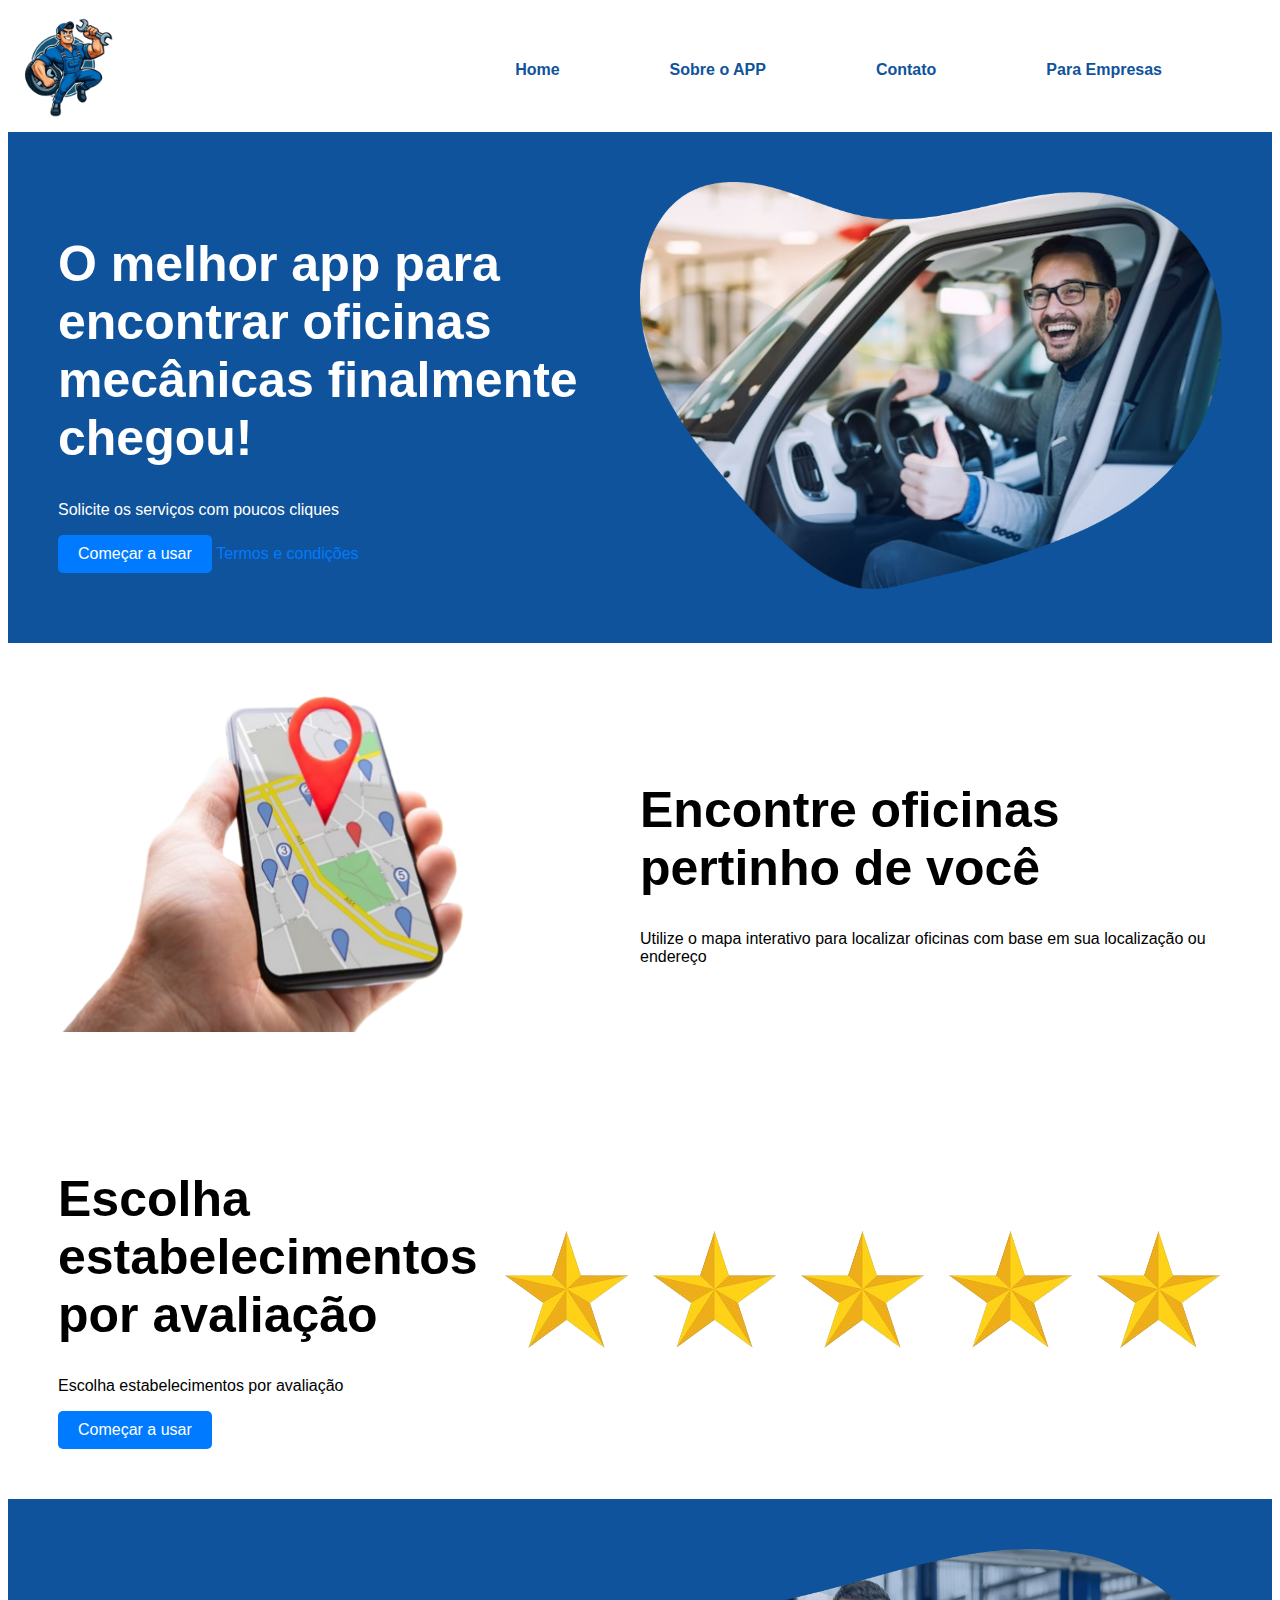
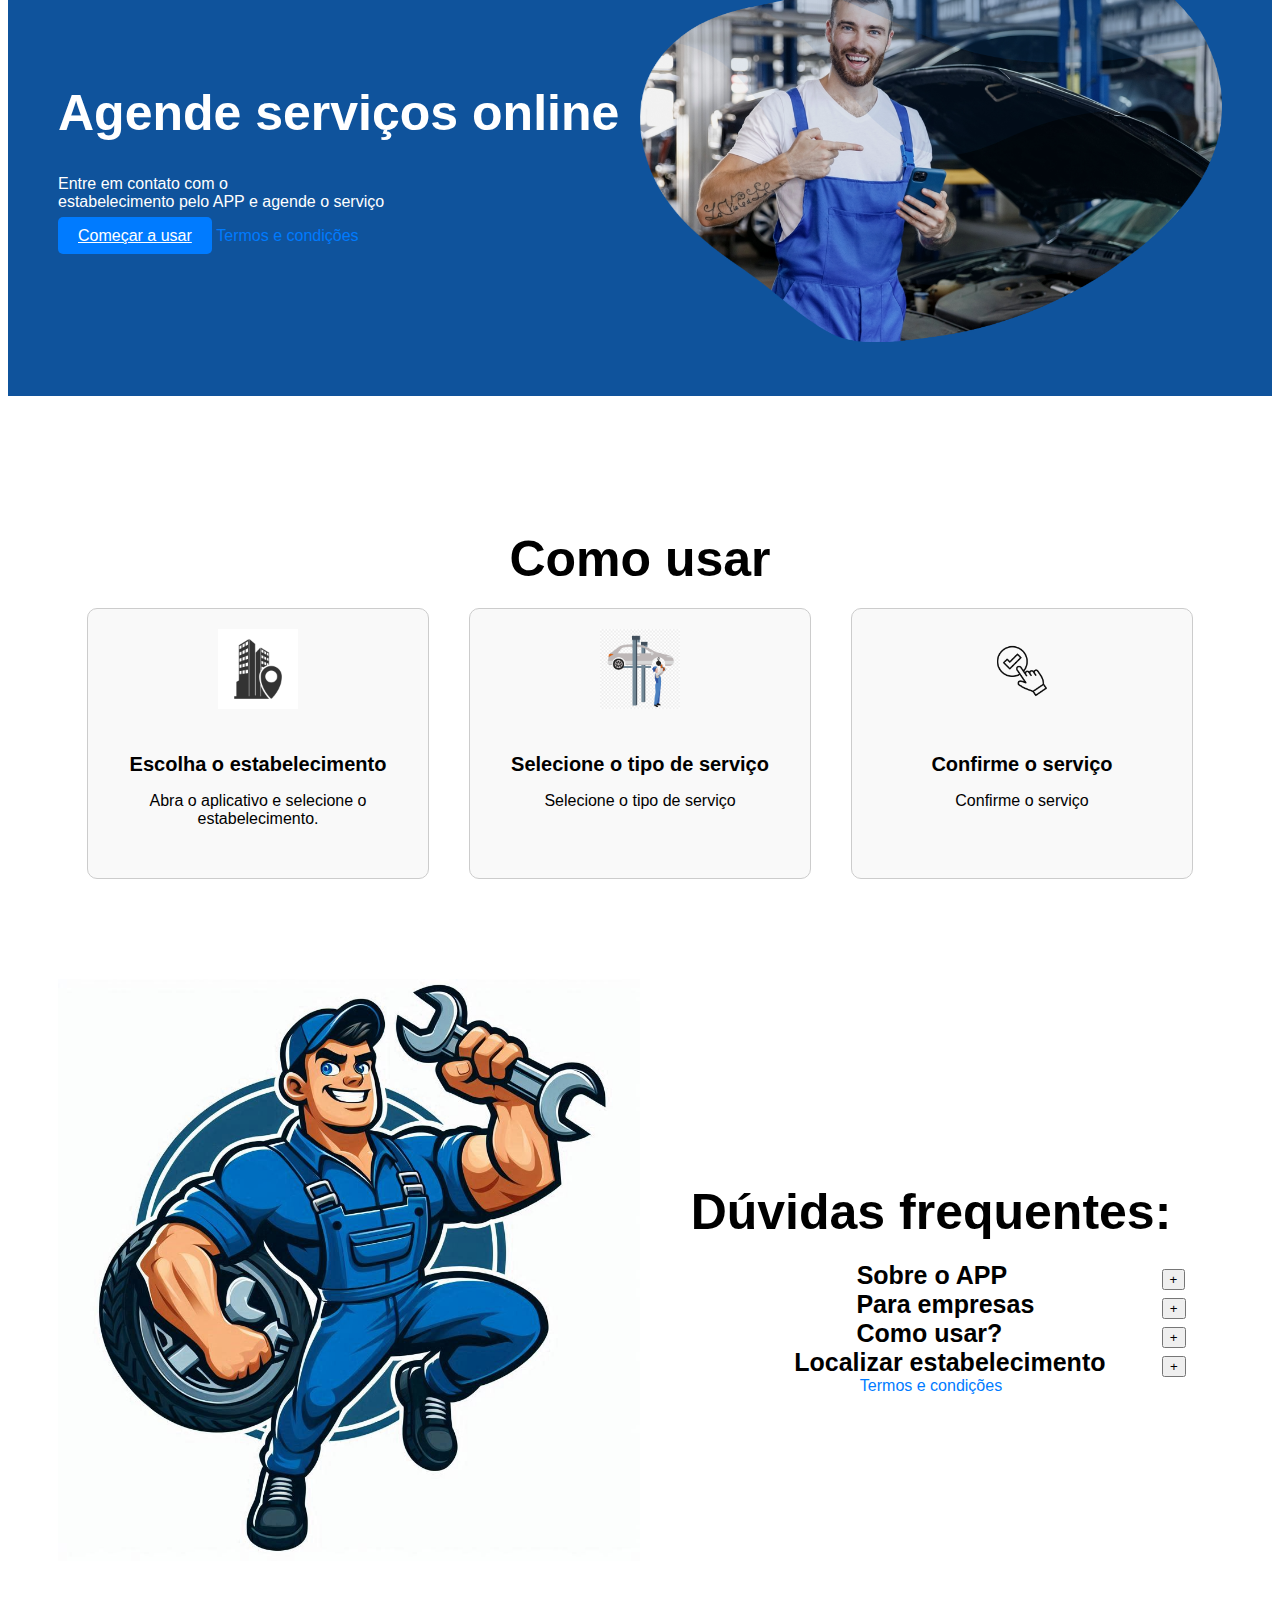
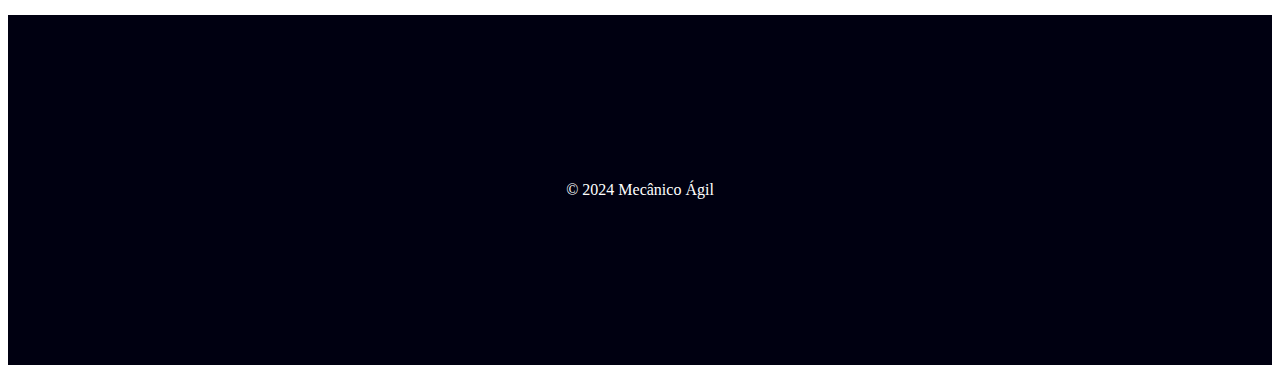
<file: index.html>
<!DOCTYPE html>
<html lang="pt-br">
<head>
    <meta charset="UTF-8">
    <meta name="viewport" content="width=device-width, initial-scale=1.0">
    <title>Mecânico Ágil</title>
    <link rel="stylesheet" href="style.css">
    <link rel="shortcut icon" href="ferramentas.png" type="image/x-icon">
    <script src="script.js"></script>
</head>
<header>
    <div class="logo">
        <img src="logo-removebg.png" alt="logo">
    </div>
    <nav>
        <ul>
            <li><a href="index.html">Home</a></li>
            <li><a href="#sobre">Sobre o APP</a></li>
            <li><a href="#contato">Contato</a></li>
            <li><a href="#empresas">Para Empresas</a></li>

        </ul>
    </nav>
</header>
<body>
<main>
    <section class="banner1">
        <div class="text1">
            <h1>O melhor app para encontrar oficinas mecânicas finalmente chegou!</h1>
            <p>Solicite os serviços com poucos cliques</p>
            <div class="buttons">
                <button  onclick="inicio()" class="botao">Começar a usar</button>
                <a href="termosdeuso.html" class="link">Termos e condições</a>
            </div>
        </div>
        <div class="image1">
            <img src="homem-carro copy.png" alt="Banner Image">
        </div>
    </section>
    <section class="section">
        <div class="text">
            <h1>Encontre oficinas pertinho de você</h1>
            <p>Utilize o mapa interativo para localizar oficinas com base em sua localização ou endereço</p>
                <div class="buttons">
            </div>
        </div>
        <div class="image2">
            <img src="localizacao.png" alt="Seção 2 Image">
        </div>
    </section>
    <section class="section">
        <div class="text">
            <h1>Escolha estabelecimentos por avaliação</h2>
            <p>Escolha estabelecimentos por avaliação</p>
                <div class="buttons">
                <button class="botao">Começar a usar</button>   
            </div>
        </div>
        <div class="image5">
            <img src="5estrelas.png" alt="Seção 2 Image">
        </div>
    </section>
    <section class="banner1">
        <div class="text1">
            <h1>Agende serviços online</h1>
            <p>Entre em contato com o <br>estabelecimento pelo APP e agende o serviço</p>
            <div class="buttons">
                <a href="#" class="botao">Começar a usar</a>
                <a href="termosdeuso.html" class="link">Termos e condições</a>
            </div>
        </div>
        <div class="image1">
            <img src="mecanico-celular copy.jpg" alt="Banner Image">
        </div>
    </section>

        <div class="uso">
    <main>
    <section class="como-usar">
        <h1>Como usar</h1>
        <div class="steps">
            <div class="step">
                <img src="step-estabelecimento.jpg" alt="Passo 1">
                <h3>Escolha o estabelecimento</h3>
                <p>Abra o aplicativo e selecione o estabelecimento.</p>
            </div>
            <div class="step">
                <img src="step-tipo-servico.jpg" alt="Passo 2">
                <h3>Selecione o tipo de serviço</h3>
                <p>Selecione o tipo de serviço</p>
            </div>
            <div class="step">
                <img src="step-confirme-servico.png" alt="Passo 3">
                <h3>Confirme o serviço</h3>
                <p>Confirme o serviço</p>
            </div>
        </div>
    </section>
    </main>

   <section class="section">
    <div class="text">
       <h1>Dúvidas frequentes:</h1>
        <span id ="sobreapp">Sobre o APP</span>
        <span><button id = "mais-infos-app">+</button></span>
        <div id = "conteudo-sobre"><p>O aplicativo do Mecânico Ágil vai te ajudar a localizar os melhores mecânicos, mais próximos de você. Além disso, será um canal de comunicação em que você conseguirá entrar em contato e saber sobre o andamento do serviço efetuado no seu veículo </p></div>
        <span id="paraempresas">Para empresas</span>
        <span><button id = "mais-infos-app">+</button></span>
        <div id="conteudo-sobre"><p>O Mecânico Ágil também possui serviços para empresas mecânicas, com a finalidade de possibilitar o gerenciamento dos veículos, comunicação com os clientes, entre outros. Entre em contato pelo telefone ou email que um de nossos colaboradores vai te atender.</p></div>
        <span id="comousar">Como usar?</span>
        <span><button id = "mais-infos-app">+</button></span>
        <div id="conteudo-sobre"><p>Primeiro baixe o aplicativo, acredite, ele é bem simples e intuitivo de usar. Caso ainda haja dificuldades, acesse os tutoriais disponíveis que o próprio aplicativo disponibiliza</p></div>
        <span id="localizar">Localizar estabelecimento</span>
        <span><button id = "mais-infos-app">+</button></span>
        <div id="conteudo-sobre"><p>Baixe o aplicativo, compartilhe sua localização e verifique qual o mecânico mais adequado para o serviço que você necessita</p></div>
        <div class="buttons">
            <a href="termosdeuso.html" class="link">Termos e condições</a>
        </div>
    </div>
    <div class="image">
        <img src="logo.jpg" alt="Seção 2 Image">
    </div>
</section>

</main>

<script>
    function inicio(){
        window.location.assign("https://play.google.com/store/games?device=windows&hl=pt_BR")
    }
</script>
    <footer>
        <p>&copy; 2024 Mecânico Ágil</p>
    </footer>
 
</body>
</html>
</file>
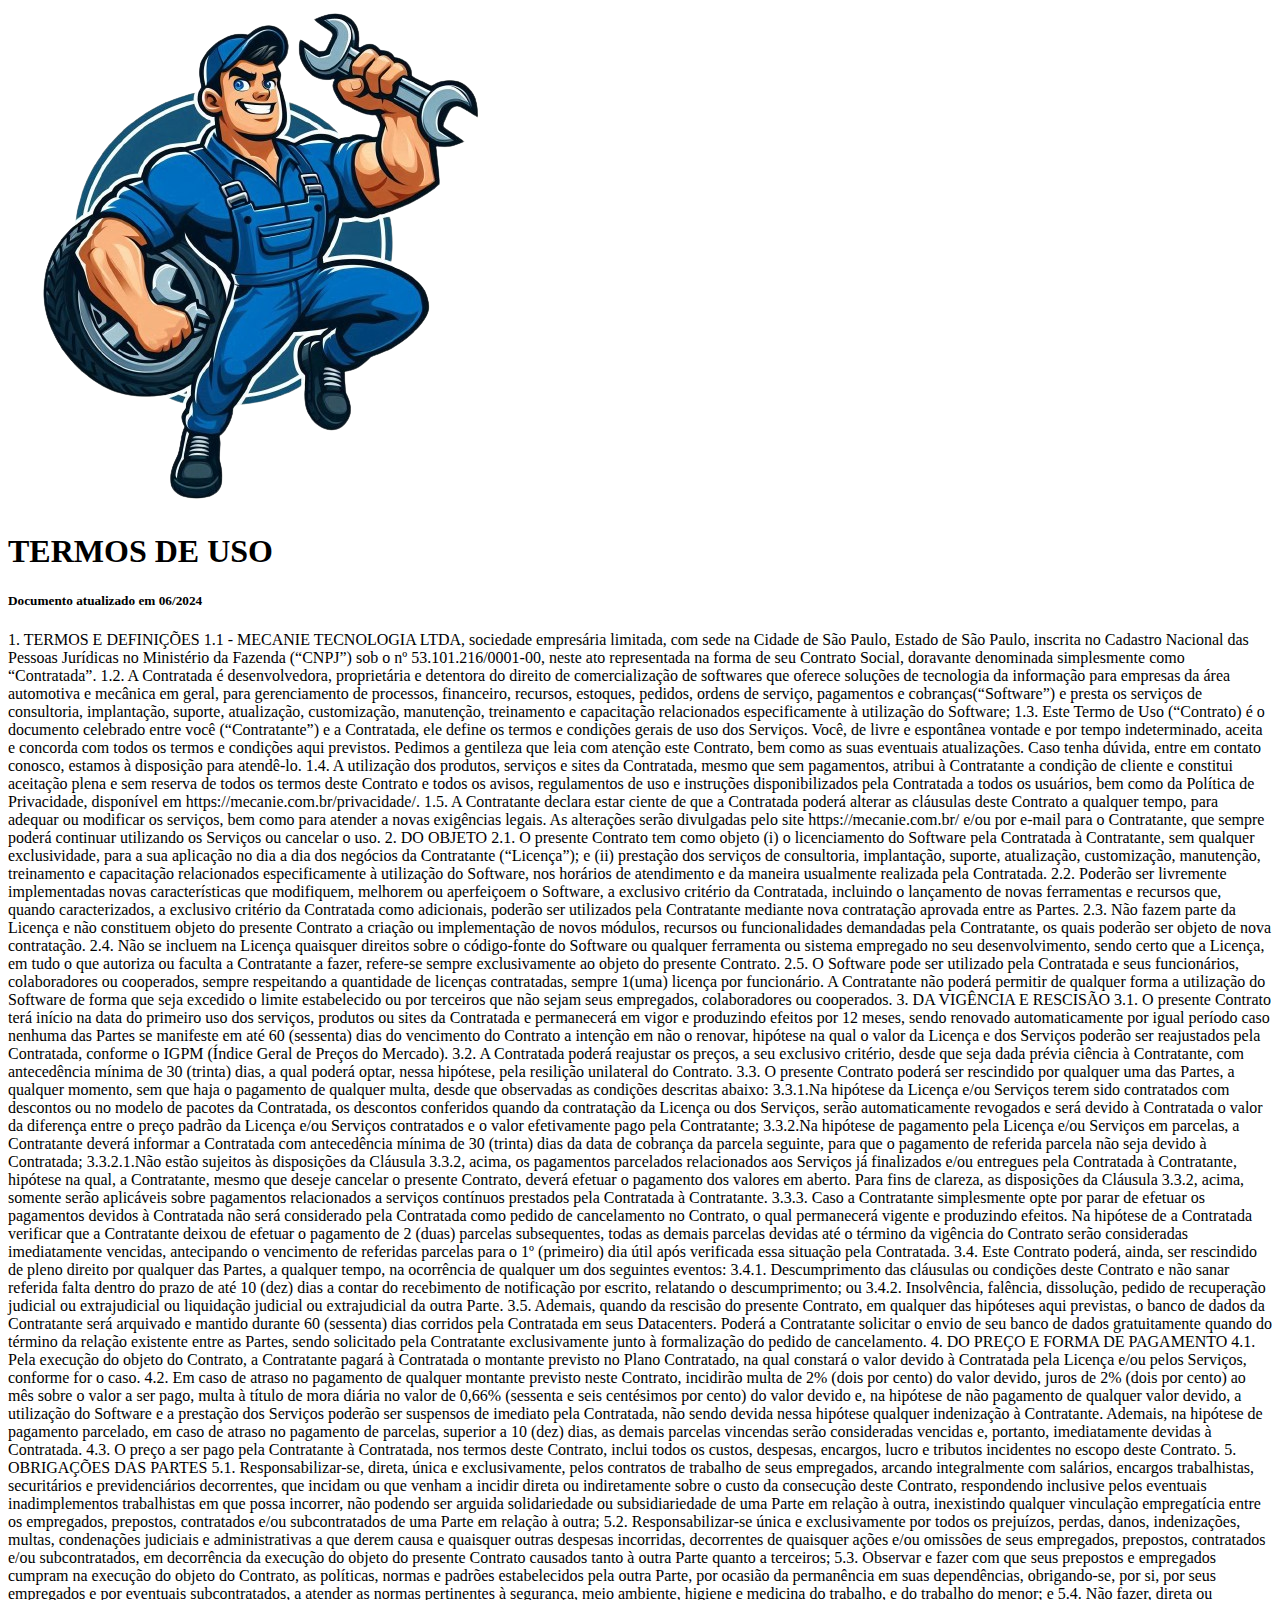
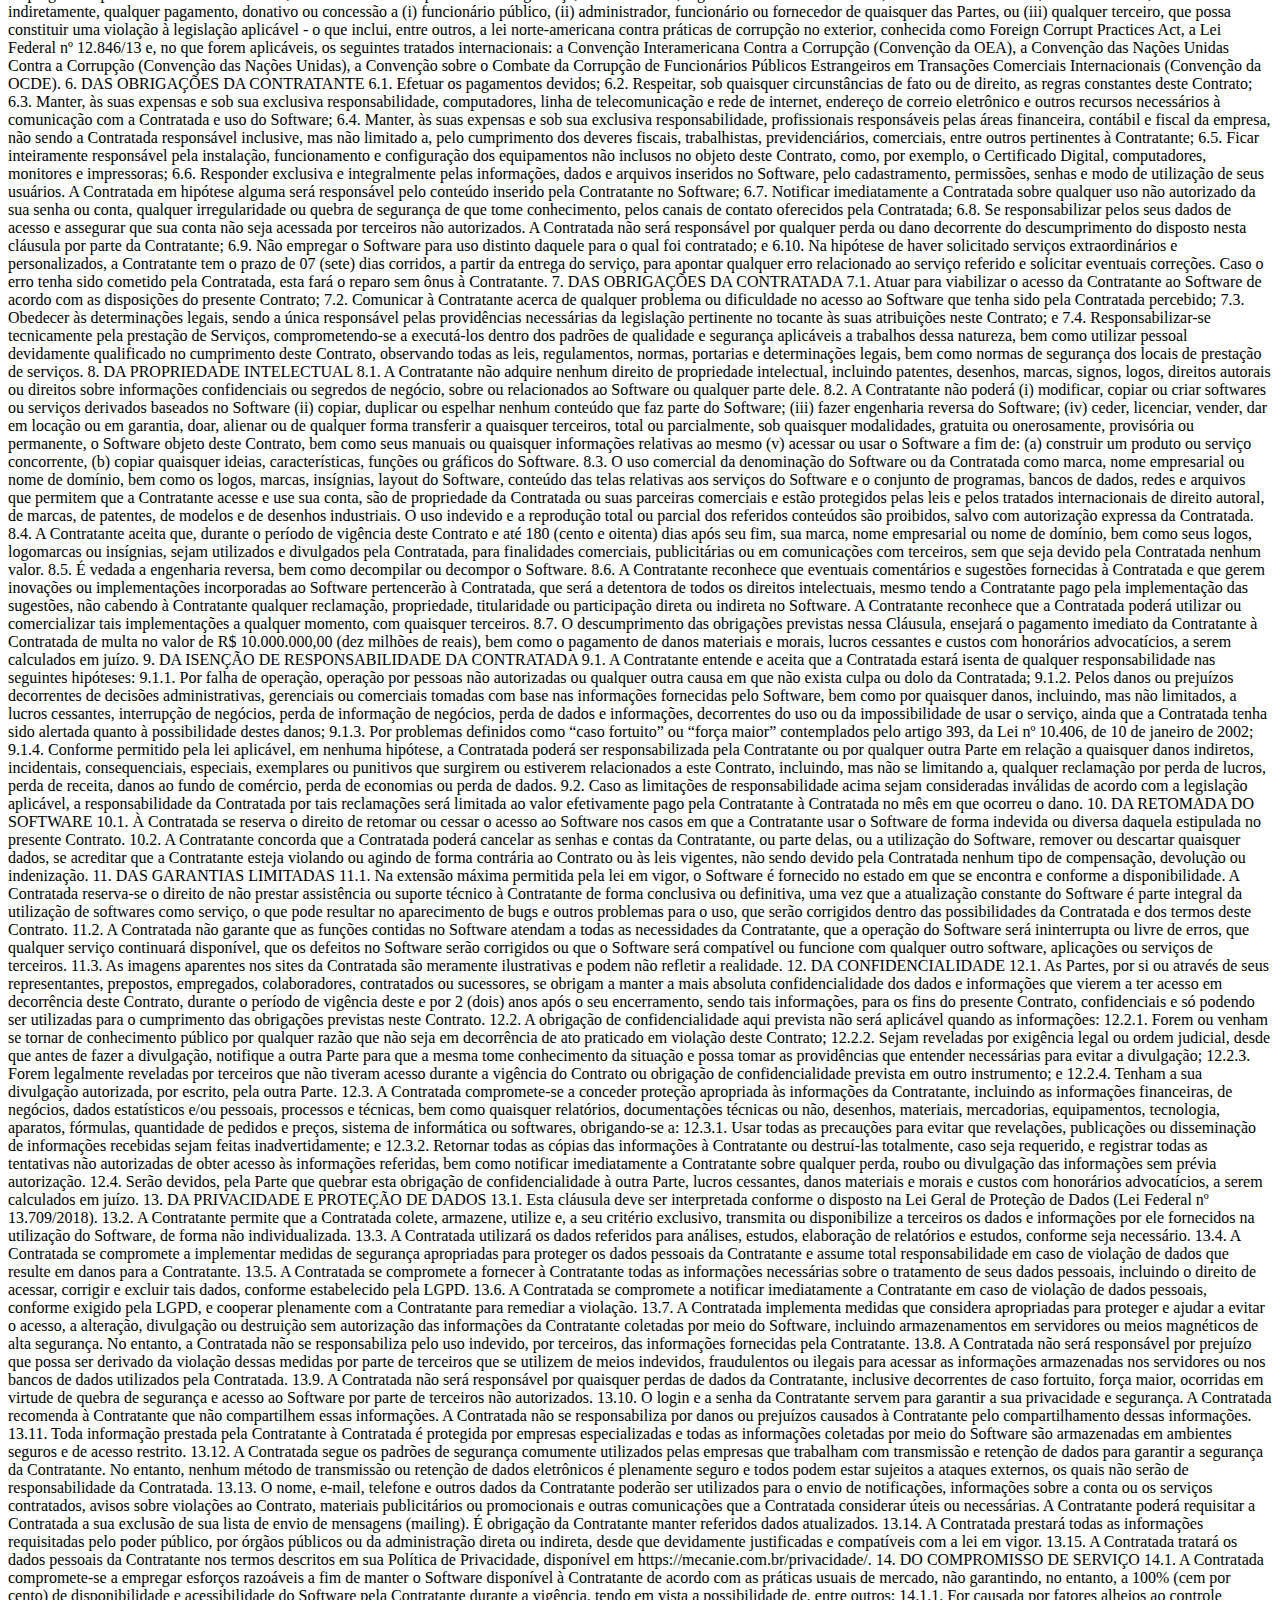
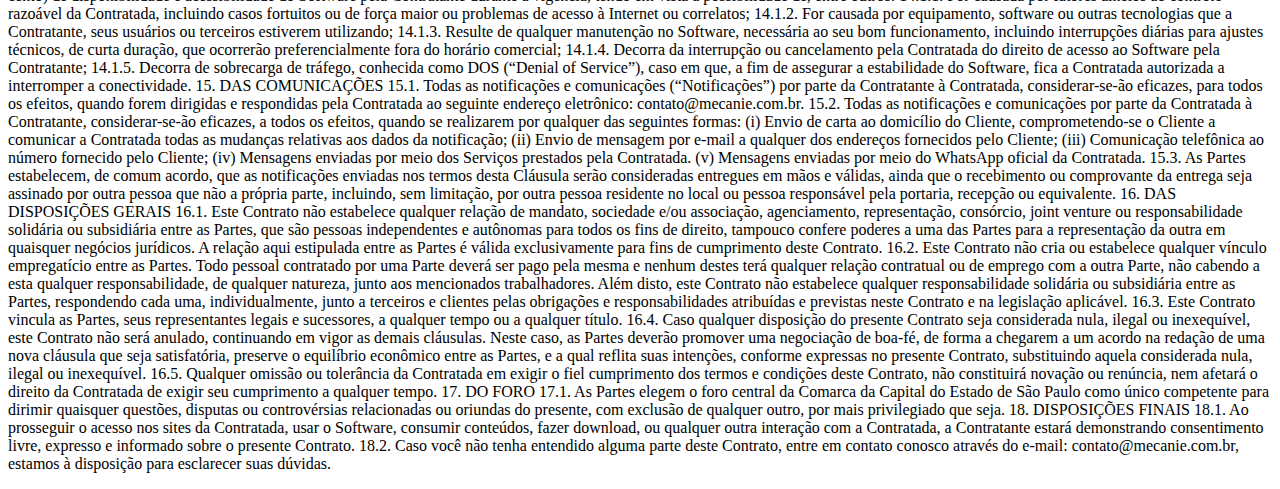
<file: termosdeuso.html>
<!DOCTYPE html>
<html lang="en">
<head>
    <meta charset="UTF-8">
    <meta name="viewport" content="width=device-width, initial-scale=1.0">
    <title>Document</title>
</head>
<header>
    <div class="logo">
        <img src="logo-removebg.png" alt="logo">
    </div>
</header>
<body>
    <h1>TERMOS DE USO</h1>
<h5>Documento atualizado em 06/2024</h5>
<p>
1. TERMOS E DEFINIÇÕES
1.1 - MECANIE TECNOLOGIA LTDA, sociedade empresária limitada, com sede na Cidade de São Paulo, Estado de São Paulo, inscrita no Cadastro Nacional das Pessoas Jurídicas no Ministério da Fazenda (“CNPJ”) sob o nº 53.101.216/0001-00, neste ato representada na forma de seu Contrato Social, doravante denominada simplesmente como “Contratada”.

1.2. A Contratada é desenvolvedora, proprietária e detentora do direito de comercialização de softwares que oferece soluções de tecnologia da informação para empresas da área automotiva e mecânica em geral, para gerenciamento de processos, financeiro, recursos, estoques, pedidos, ordens de serviço, pagamentos e cobranças(“Software”) e presta os serviços de consultoria, implantação, suporte, atualização, customização, manutenção, treinamento e capacitação relacionados especificamente à utilização do Software;

1.3. Este Termo de Uso (“Contrato) é o documento celebrado entre você (“Contratante”) e a Contratada, ele define os termos e condições gerais de uso dos Serviços. Você, de livre e espontânea vontade e por tempo indeterminado, aceita e concorda com todos os termos e condições aqui previstos. Pedimos a gentileza que leia com atenção este Contrato, bem como as suas eventuais atualizações. Caso tenha dúvida, entre em contato conosco, estamos à disposição para atendê-lo.

1.4. A utilização dos produtos, serviços e sites da Contratada, mesmo que sem pagamentos, atribui à Contratante a condição de cliente e constitui aceitação plena e sem reserva de todos os termos deste Contrato e todos os avisos, regulamentos de uso e instruções disponibilizados pela Contratada a todos os usuários, bem como da Política de Privacidade, disponível em https://mecanie.com.br/privacidade/.

1.5. A Contratante declara estar ciente de que a Contratada poderá alterar as cláusulas deste Contrato a qualquer tempo, para adequar ou modificar os serviços, bem como para atender a novas exigências legais. As alterações serão divulgadas pelo site https://mecanie.com.br/ e/ou por e-mail para o Contratante, que sempre poderá continuar utilizando os Serviços ou cancelar o uso.

2. DO OBJETO
2.1. O presente Contrato tem como objeto (i) o licenciamento do Software pela Contratada à Contratante, sem qualquer exclusividade, para a sua aplicação no dia a dia dos negócios da Contratante (“Licença”); e (ii) prestação dos serviços de consultoria, implantação, suporte, atualização, customização, manutenção, treinamento e capacitação relacionados especificamente à utilização do Software, nos horários de atendimento e da maneira usualmente realizada pela Contratada.

2.2. Poderão ser livremente implementadas novas características que modifiquem, melhorem ou aperfeiçoem o Software, a exclusivo critério da Contratada, incluindo o lançamento de novas ferramentas e recursos que, quando caracterizados, a exclusivo critério da Contratada como adicionais, poderão ser utilizados pela Contratante mediante nova contratação aprovada entre as Partes.

2.3. Não fazem parte da Licença e não constituem objeto do presente Contrato a criação ou implementação de novos módulos, recursos ou funcionalidades demandadas pela Contratante, os quais poderão ser objeto de nova contratação.

2.4. Não se incluem na Licença quaisquer direitos sobre o código-fonte do Software ou qualquer ferramenta ou sistema empregado no seu desenvolvimento, sendo certo que a Licença, em tudo o que autoriza ou faculta a Contratante a fazer, refere-se sempre exclusivamente ao objeto do presente Contrato.

2.5. O Software pode ser utilizado pela Contratada e seus funcionários, colaboradores ou cooperados, sempre respeitando a quantidade de licenças contratadas, sempre 1(uma) licença por funcionário. A Contratante não poderá permitir de qualquer forma a utilização do Software de forma que seja excedido o limite estabelecido ou por terceiros que não sejam seus empregados, colaboradores ou cooperados.

3. DA VIGÊNCIA E RESCISÃO
3.1. O presente Contrato terá início na data do primeiro uso dos serviços, produtos ou sites da Contratada e permanecerá em vigor e produzindo efeitos por 12 meses, sendo renovado automaticamente por igual período caso nenhuma das Partes se manifeste em até 60 (sessenta) dias do vencimento do Contrato a intenção em não o renovar, hipótese na qual o valor da Licença e dos Serviços poderão ser reajustados pela Contratada, conforme o IGPM (Índice Geral de Preços do Mercado).

3.2. A Contratada poderá reajustar os preços, a seu exclusivo critério, desde que seja dada prévia ciência à Contratante, com antecedência mínima de 30 (trinta) dias, a qual poderá optar, nessa hipótese, pela resilição unilateral do Contrato.

3.3. O presente Contrato poderá ser rescindido por qualquer uma das Partes, a qualquer momento, sem que haja o pagamento de qualquer multa, desde que observadas as condições descritas abaixo:

3.3.1.Na hipótese da Licença e/ou Serviços terem sido contratados com descontos ou no modelo de pacotes da Contratada, os descontos conferidos quando da contratação da Licença ou dos Serviços, serão automaticamente revogados e será devido à Contratada o valor da diferença entre o preço padrão da Licença e/ou Serviços contratados e o valor efetivamente pago pela Contratante;

3.3.2.Na hipótese de pagamento pela Licença e/ou Serviços em parcelas, a Contratante deverá informar a Contratada com antecedência mínima de 30 (trinta) dias da data de cobrança da parcela seguinte, para que o pagamento de referida parcela não seja devido à Contratada;

3.3.2.1.Não estão sujeitos às disposições da Cláusula 3.3.2, acima, os pagamentos parcelados relacionados aos Serviços já finalizados e/ou entregues pela Contratada à Contratante, hipótese na qual, a Contratante, mesmo que deseje cancelar o presente Contrato, deverá efetuar o pagamento dos valores em aberto. Para fins de clareza, as disposições da Cláusula 3.3.2, acima, somente serão aplicáveis sobre pagamentos relacionados a serviços contínuos prestados pela Contratada à Contratante.

3.3.3. Caso a Contratante simplesmente opte por parar de efetuar os pagamentos devidos à Contratada não será considerado pela Contratada como pedido de cancelamento no Contrato, o qual permanecerá vigente e produzindo efeitos. Na hipótese de a Contratada verificar que a Contratante deixou de efetuar o pagamento de 2 (duas) parcelas subsequentes, todas as demais parcelas devidas até o término da vigência do Contrato serão consideradas imediatamente vencidas, antecipando o vencimento de referidas parcelas para o 1º (primeiro) dia útil após verificada essa situação pela Contratada.

3.4. Este Contrato poderá, ainda, ser rescindido de pleno direito por qualquer das Partes, a qualquer tempo, na ocorrência de qualquer um dos seguintes eventos:

3.4.1. Descumprimento das cláusulas ou condições deste Contrato e não sanar referida falta dentro do prazo de até 10 (dez) dias a contar do recebimento de notificação por escrito, relatando o descumprimento; ou

3.4.2. Insolvência, falência, dissolução, pedido de recuperação judicial ou extrajudicial ou liquidação judicial ou extrajudicial da outra Parte.

3.5. Ademais, quando da rescisão do presente Contrato, em qualquer das hipóteses aqui previstas, o banco de dados da Contratante será arquivado e mantido durante 60 (sessenta) dias corridos pela Contratada em seus Datacenters. Poderá a Contratante solicitar o envio de seu banco de dados gratuitamente quando do término da relação existente entre as Partes, sendo solicitado pela Contratante exclusivamente junto à formalização do pedido de cancelamento.

4. DO PREÇO E FORMA DE PAGAMENTO
4.1. Pela execução do objeto do Contrato, a Contratante pagará à Contratada o montante previsto no Plano Contratado, na qual constará o valor devido à Contratada pela Licença e/ou pelos Serviços, conforme for o caso.

4.2. Em caso de atraso no pagamento de qualquer montante previsto neste Contrato, incidirão multa de 2% (dois por cento) do valor devido, juros de 2% (dois por cento) ao mês sobre o valor a ser pago, multa à título de mora diária no valor de 0,66% (sessenta e seis centésimos por cento) do valor devido e, na hipótese de não pagamento de qualquer valor devido, a utilização do Software e a prestação dos Serviços poderão ser suspensos de imediato pela Contratada, não sendo devida nessa hipótese qualquer indenização à Contratante. Ademais, na hipótese de pagamento parcelado, em caso de atraso no pagamento de parcelas, superior a 10 (dez) dias, as demais parcelas vincendas serão consideradas vencidas e, portanto, imediatamente devidas à Contratada.

4.3. O preço a ser pago pela Contratante à Contratada, nos termos deste Contrato, inclui todos os custos, despesas, encargos, lucro e tributos incidentes no escopo deste Contrato.

5. OBRIGAÇÕES DAS PARTES
5.1. Responsabilizar-se, direta, única e exclusivamente, pelos contratos de trabalho de seus empregados, arcando integralmente com salários, encargos trabalhistas, securitários e previdenciários decorrentes, que incidam ou que venham a incidir direta ou indiretamente sobre o custo da consecução deste Contrato, respondendo inclusive pelos eventuais inadimplementos trabalhistas em que possa incorrer, não podendo ser arguida solidariedade ou subsidiariedade de uma Parte em relação à outra, inexistindo qualquer vinculação empregatícia entre os empregados, prepostos, contratados e/ou subcontratados de uma Parte em relação à outra;

5.2. Responsabilizar-se única e exclusivamente por todos os prejuízos, perdas, danos, indenizações, multas, condenações judiciais e administrativas a que derem causa e quaisquer outras despesas incorridas, decorrentes de quaisquer ações e/ou omissões de seus empregados, prepostos, contratados e/ou subcontratados, em decorrência da execução do objeto do presente Contrato causados tanto à outra Parte quanto a terceiros;

5.3. Observar e fazer com que seus prepostos e empregados cumpram na execução do objeto do Contrato, as políticas, normas e padrões estabelecidos pela outra Parte, por ocasião da permanência em suas dependências, obrigando-se, por si, por seus empregados e por eventuais subcontratados, a atender as normas pertinentes à segurança, meio ambiente, higiene e medicina do trabalho, e do trabalho do menor; e

5.4. Não fazer, direta ou indiretamente, qualquer pagamento, donativo ou concessão a (i) funcionário público, (ii) administrador, funcionário ou fornecedor de quaisquer das Partes, ou (iii) qualquer terceiro, que possa constituir uma violação à legislação aplicável - o que inclui, entre outros, a lei norte-americana contra práticas de corrupção no exterior, conhecida como Foreign Corrupt Practices Act, a Lei Federal nº 12.846/13 e, no que forem aplicáveis, os seguintes tratados internacionais: a Convenção Interamericana Contra a Corrupção (Convenção da OEA), a Convenção das Nações Unidas Contra a Corrupção (Convenção das Nações Unidas), a Convenção sobre o Combate da Corrupção de Funcionários Públicos Estrangeiros em Transações Comerciais Internacionais (Convenção da OCDE).

6. DAS OBRIGAÇÕES DA CONTRATANTE
6.1. Efetuar os pagamentos devidos;

6.2. Respeitar, sob quaisquer circunstâncias de fato ou de direito, as regras constantes deste Contrato;

6.3. Manter, às suas expensas e sob sua exclusiva responsabilidade, computadores, linha de telecomunicação e rede de internet, endereço de correio eletrônico e outros recursos necessários à comunicação com a Contratada e uso do Software;

6.4. Manter, às suas expensas e sob sua exclusiva responsabilidade, profissionais responsáveis pelas áreas financeira, contábil e fiscal da empresa, não sendo a Contratada responsável inclusive, mas não limitado a, pelo cumprimento dos deveres fiscais, trabalhistas, previdenciários, comerciais, entre outros pertinentes à Contratante;

6.5. Ficar inteiramente responsável pela instalação, funcionamento e configuração dos equipamentos não inclusos no objeto deste Contrato, como, por exemplo, o Certificado Digital, computadores, monitores e impressoras;

6.6. Responder exclusiva e integralmente pelas informações, dados e arquivos inseridos no Software, pelo cadastramento, permissões, senhas e modo de utilização de seus usuários. A Contratada em hipótese alguma será responsável pelo conteúdo inserido pela Contratante no Software;

6.7. Notificar imediatamente a Contratada sobre qualquer uso não autorizado da sua senha ou conta, qualquer irregularidade ou quebra de segurança de que tome conhecimento, pelos canais de contato oferecidos pela Contratada;

6.8. Se responsabilizar pelos seus dados de acesso e assegurar que sua conta não seja acessada por terceiros não autorizados. A Contratada não será responsável por qualquer perda ou dano decorrente do descumprimento do disposto nesta cláusula por parte da Contratante;

6.9. Não empregar o Software para uso distinto daquele para o qual foi contratado; e

6.10. Na hipótese de haver solicitado serviços extraordinários e personalizados, a Contratante tem o prazo de 07 (sete) dias corridos, a partir da entrega do serviço, para apontar qualquer erro relacionado ao serviço referido e solicitar eventuais correções. Caso o erro tenha sido cometido pela Contratada, esta fará o reparo sem ônus à Contratante.

7. DAS OBRIGAÇÕES DA CONTRATADA
7.1. Atuar para viabilizar o acesso da Contratante ao Software de acordo com as disposições do presente Contrato;

7.2. Comunicar à Contratante acerca de qualquer problema ou dificuldade no acesso ao Software que tenha sido pela Contratada percebido;

7.3. Obedecer às determinações legais, sendo a única responsável pelas providências necessárias da legislação pertinente no tocante às suas atribuições neste Contrato; e

7.4. Responsabilizar-se tecnicamente pela prestação de Serviços, comprometendo-se a executá-los dentro dos padrões de qualidade e segurança aplicáveis a trabalhos dessa natureza, bem como utilizar pessoal devidamente qualificado no cumprimento deste Contrato, observando todas as leis, regulamentos, normas, portarias e determinações legais, bem como normas de segurança dos locais de prestação de serviços.

8. DA PROPRIEDADE INTELECTUAL
8.1. A Contratante não adquire nenhum direito de propriedade intelectual, incluindo patentes, desenhos, marcas, signos, logos, direitos autorais ou direitos sobre informações confidenciais ou segredos de negócio, sobre ou relacionados ao Software ou qualquer parte dele.

8.2. A Contratante não poderá (i) modificar, copiar ou criar softwares ou serviços derivados baseados no Software (ii) copiar, duplicar ou espelhar nenhum conteúdo que faz parte do Software; (iii) fazer engenharia reversa do Software; (iv) ceder, licenciar, vender, dar em locação ou em garantia, doar, alienar ou de qualquer forma transferir a quaisquer terceiros, total ou parcialmente, sob quaisquer modalidades, gratuita ou onerosamente, provisória ou permanente, o Software objeto deste Contrato, bem como seus manuais ou quaisquer informações relativas ao mesmo (v) acessar ou usar o Software a fim de: (a) construir um produto ou serviço concorrente, (b) copiar quaisquer ideias, características, funções ou gráficos do Software.

8.3. O uso comercial da denominação do Software ou da Contratada como marca, nome empresarial ou nome de domínio, bem como os logos, marcas, insígnias, layout do Software, conteúdo das telas relativas aos serviços do Software e o conjunto de programas, bancos de dados, redes e arquivos que permitem que a Contratante acesse e use sua conta, são de propriedade da Contratada ou suas parceiras comerciais e estão protegidos pelas leis e pelos tratados internacionais de direito autoral, de marcas, de patentes, de modelos e de desenhos industriais. O uso indevido e a reprodução total ou parcial dos referidos conteúdos são proibidos, salvo com autorização expressa da Contratada.

8.4. A Contratante aceita que, durante o período de vigência deste Contrato e até 180 (cento e oitenta) dias após seu fim, sua marca, nome empresarial ou nome de domínio, bem como seus logos, logomarcas ou insígnias, sejam utilizados e divulgados pela Contratada, para finalidades comerciais, publicitárias ou em comunicações com terceiros, sem que seja devido pela Contratada nenhum valor.

8.5. É vedada a engenharia reversa, bem como decompilar ou decompor o Software.

8.6. A Contratante reconhece que eventuais comentários e sugestões fornecidas à Contratada e que gerem inovações ou implementações incorporadas ao Software pertencerão à Contratada, que será a detentora de todos os direitos intelectuais, mesmo tendo a Contratante pago pela implementação das sugestões, não cabendo à Contratante qualquer reclamação, propriedade, titularidade ou participação direta ou indireta no Software. A Contratante reconhece que a Contratada poderá utilizar ou comercializar tais implementações a qualquer momento, com quaisquer terceiros.

8.7. O descumprimento das obrigações previstas nessa Cláusula, ensejará o pagamento imediato da Contratante à Contratada de multa no valor de R$ 10.000.000,00 (dez milhões de reais), bem como o pagamento de danos materiais e morais, lucros cessantes e custos com honorários advocatícios, a serem calculados em juízo.

9. DA ISENÇÃO DE RESPONSABILIDADE DA CONTRATADA
9.1. A Contratante entende e aceita que a Contratada estará isenta de qualquer responsabilidade nas seguintes hipóteses:

9.1.1. Por falha de operação, operação por pessoas não autorizadas ou qualquer outra causa em que não exista culpa ou dolo da Contratada;

9.1.2. Pelos danos ou prejuízos decorrentes de decisões administrativas, gerenciais ou comerciais tomadas com base nas informações fornecidas pelo Software, bem como por quaisquer danos, incluindo, mas não limitados, a lucros cessantes, interrupção de negócios, perda de informação de negócios, perda de dados e informações, decorrentes do uso ou da impossibilidade de usar o serviço, ainda que a Contratada tenha sido alertada quanto à possibilidade destes danos;

9.1.3. Por problemas definidos como “caso fortuito” ou “força maior” contemplados pelo artigo 393, da Lei nº 10.406, de 10 de janeiro de 2002;

9.1.4. Conforme permitido pela lei aplicável, em nenhuma hipótese, a Contratada poderá ser responsabilizada pela Contratante ou por qualquer outra Parte em relação a quaisquer danos indiretos, incidentais, consequenciais, especiais, exemplares ou punitivos que surgirem ou estiverem relacionados a este Contrato, incluindo, mas não se limitando a, qualquer reclamação por perda de lucros, perda de receita, danos ao fundo de comércio, perda de economias ou perda de dados.

9.2. Caso as limitações de responsabilidade acima sejam consideradas inválidas de acordo com a legislação aplicável, a responsabilidade da Contratada por tais reclamações será limitada ao valor efetivamente pago pela Contratante à Contratada no mês em que ocorreu o dano.

10. DA RETOMADA DO SOFTWARE
10.1. À Contratada se reserva o direito de retomar ou cessar o acesso ao Software nos casos em que a Contratante usar o Software de forma indevida ou diversa daquela estipulada no presente Contrato.

10.2. A Contratante concorda que a Contratada poderá cancelar as senhas e contas da Contratante, ou parte delas, ou a utilização do Software, remover ou descartar quaisquer dados, se acreditar que a Contratante esteja violando ou agindo de forma contrária ao Contrato ou às leis vigentes, não sendo devido pela Contratada nenhum tipo de compensação, devolução ou indenização.

11. DAS GARANTIAS LIMITADAS
11.1. Na extensão máxima permitida pela lei em vigor, o Software é fornecido no estado em que se encontra e conforme a disponibilidade. A Contratada reserva-se o direito de não prestar assistência ou suporte técnico à Contratante de forma conclusiva ou definitiva, uma vez que a atualização constante do Software é parte integral da utilização de softwares como serviço, o que pode resultar no aparecimento de bugs e outros problemas para o uso, que serão corrigidos dentro das possibilidades da Contratada e dos termos deste Contrato.

11.2. A Contratada não garante que as funções contidas no Software atendam a todas as necessidades da Contratante, que a operação do Software será ininterrupta ou livre de erros, que qualquer serviço continuará disponível, que os defeitos no Software serão corrigidos ou que o Software será compatível ou funcione com qualquer outro software, aplicações ou serviços de terceiros.

11.3. As imagens aparentes nos sites da Contratada são meramente ilustrativas e podem não refletir a realidade.

12. DA CONFIDENCIALIDADE
12.1. As Partes, por si ou através de seus representantes, prepostos, empregados, colaboradores, contratados ou sucessores, se obrigam a manter a mais absoluta confidencialidade dos dados e informações que vierem a ter acesso em decorrência deste Contrato, durante o período de vigência deste e por 2 (dois) anos após o seu encerramento, sendo tais informações, para os fins do presente Contrato, confidenciais e só podendo ser utilizadas para o cumprimento das obrigações previstas neste Contrato.

12.2. A obrigação de confidencialidade aqui prevista não será aplicável quando as informações:

12.2.1. Forem ou venham se tornar de conhecimento público por qualquer razão que não seja em decorrência de ato praticado em violação deste Contrato;

12.2.2. Sejam reveladas por exigência legal ou ordem judicial, desde que antes de fazer a divulgação, notifique a outra Parte para que a mesma tome conhecimento da situação e possa tomar as providências que entender necessárias para evitar a divulgação;

12.2.3. Forem legalmente reveladas por terceiros que não tiveram acesso durante a vigência do Contrato ou obrigação de confidencialidade prevista em outro instrumento; e

12.2.4. Tenham a sua divulgação autorizada, por escrito, pela outra Parte.

12.3. A Contratada compromete-se a conceder proteção apropriada às informações da Contratante, incluindo as informações financeiras, de negócios, dados estatísticos e/ou pessoais, processos e técnicas, bem como quaisquer relatórios, documentações técnicas ou não, desenhos, materiais, mercadorias, equipamentos, tecnologia, aparatos, fórmulas, quantidade de pedidos e preços, sistema de informática ou softwares, obrigando-se a:

12.3.1. Usar todas as precauções para evitar que revelações, publicações ou disseminação de informações recebidas sejam feitas inadvertidamente; e

12.3.2. Retornar todas as cópias das informações à Contratante ou destruí-las totalmente, caso seja requerido, e registrar todas as tentativas não autorizadas de obter acesso às informações referidas, bem como notificar imediatamente a Contratante sobre qualquer perda, roubo ou divulgação das informações sem prévia autorização.

12.4. Serão devidos, pela Parte que quebrar esta obrigação de confidencialidade à outra Parte, lucros cessantes, danos materiais e morais e custos com honorários advocatícios, a serem calculados em juízo.

13. DA PRIVACIDADE E PROTEÇÃO DE DADOS
13.1. Esta cláusula deve ser interpretada conforme o disposto na Lei Geral de Proteção de Dados (Lei Federal nº 13.709/2018).

13.2. A Contratante permite que a Contratada colete, armazene, utilize e, a seu critério exclusivo, transmita ou disponibilize a terceiros os dados e informações por ele fornecidos na utilização do Software, de forma não individualizada.

13.3. A Contratada utilizará os dados referidos para análises, estudos, elaboração de relatórios e estudos, conforme seja necessário.

13.4. A Contratada se compromete a implementar medidas de segurança apropriadas para proteger os dados pessoais da Contratante e assume total responsabilidade em caso de violação de dados que resulte em danos para a Contratante.

13.5. A Contratada se compromete a fornecer à Contratante todas as informações necessárias sobre o tratamento de seus dados pessoais, incluindo o direito de acessar, corrigir e excluir tais dados, conforme estabelecido pela LGPD.

13.6. A Contratada se compromete a notificar imediatamente a Contratante em caso de violação de dados pessoais, conforme exigido pela LGPD, e cooperar plenamente com a Contratante para remediar a violação.

13.7. A Contratada implementa medidas que considera apropriadas para proteger e ajudar a evitar o acesso, a alteração, divulgação ou destruição sem autorização das informações da Contratante coletadas por meio do Software, incluindo armazenamentos em servidores ou meios magnéticos de alta segurança. No entanto, a Contratada não se responsabiliza pelo uso indevido, por terceiros, das informações fornecidas pela Contratante.

13.8. A Contratada não será responsável por prejuízo que possa ser derivado da violação dessas medidas por parte de terceiros que se utilizem de meios indevidos, fraudulentos ou ilegais para acessar as informações armazenadas nos servidores ou nos bancos de dados utilizados pela Contratada.

13.9. A Contratada não será responsável por quaisquer perdas de dados da Contratante, inclusive decorrentes de caso fortuito, força maior, ocorridas em virtude de quebra de segurança e acesso ao Software por parte de terceiros não autorizados.

13.10. O login e a senha da Contratante servem para garantir a sua privacidade e segurança. A Contratada recomenda à Contratante que não compartilhem essas informações. A Contratada não se responsabiliza por danos ou prejuízos causados à Contratante pelo compartilhamento dessas informações.

13.11. Toda informação prestada pela Contratante à Contratada é protegida por empresas especializadas e todas as informações coletadas por meio do Software são armazenadas em ambientes seguros e de acesso restrito.

13.12. A Contratada segue os padrões de segurança comumente utilizados pelas empresas que trabalham com transmissão e retenção de dados para garantir a segurança da Contratante. No entanto, nenhum método de transmissão ou retenção de dados eletrônicos é plenamente seguro e todos podem estar sujeitos a ataques externos, os quais não serão de responsabilidade da Contratada.

13.13. O nome, e-mail, telefone e outros dados da Contratante poderão ser utilizados para o envio de notificações, informações sobre a conta ou os serviços contratados, avisos sobre violações ao Contrato, materiais publicitários ou promocionais e outras comunicações que a Contratada considerar úteis ou necessárias. A Contratante poderá requisitar a Contratada a sua exclusão de sua lista de envio de mensagens (mailing). É obrigação da Contratante manter referidos dados atualizados.

13.14. A Contratada prestará todas as informações requisitadas pelo poder público, por órgãos públicos ou da administração direta ou indireta, desde que devidamente justificadas e compatíveis com a lei em vigor.

13.15. A Contratada tratará os dados pessoais da Contratante nos termos descritos em sua Política de Privacidade, disponível em https://mecanie.com.br/privacidade/.

14. DO COMPROMISSO DE SERVIÇO
14.1. A Contratada compromete-se a empregar esforços razoáveis a fim de manter o Software disponível à Contratante de acordo com as práticas usuais de mercado, não garantindo, no entanto, a 100% (cem por cento) de disponibilidade e acessibilidade do Software pela Contratante durante a vigência, tendo em vista a possibilidade de, entre outros:

14.1.1. For causada por fatores alheios ao controle razoável da Contratada, incluindo casos fortuitos ou de força maior ou problemas de acesso à Internet ou correlatos;

14.1.2. For causada por equipamento, software ou outras tecnologias que a Contratante, seus usuários ou terceiros estiverem utilizando;

14.1.3. Resulte de qualquer manutenção no Software, necessária ao seu bom funcionamento, incluindo interrupções diárias para ajustes técnicos, de curta duração, que ocorrerão preferencialmente fora do horário comercial;

14.1.4. Decorra da interrupção ou cancelamento pela Contratada do direito de acesso ao Software pela Contratante;

14.1.5. Decorra de sobrecarga de tráfego, conhecida como DOS (“Denial of Service”), caso em que, a fim de assegurar a estabilidade do Software, fica a Contratada autorizada a interromper a conectividade.

15. DAS COMUNICAÇÕES
15.1. Todas as notificações e comunicações (“Notificações”) por parte da Contratante à Contratada, considerar-se-ão eficazes, para todos os efeitos, quando forem dirigidas e respondidas pela Contratada ao seguinte endereço eletrônico: contato@mecanie.com.br.

15.2. Todas as notificações e comunicações por parte da Contratada
à Contratante, considerar-se-ão eficazes, a todos os efeitos, quando se realizarem por qualquer das seguintes formas:

(i) Envio de carta ao domicílio do Cliente, comprometendo-se o Cliente a comunicar a Contratada todas as mudanças relativas aos dados da notificação;

(ii) Envio de mensagem por e-mail a qualquer dos endereços fornecidos pelo Cliente;

(iii) Comunicação telefônica ao número fornecido pelo Cliente;

(iv) Mensagens enviadas por meio dos Serviços prestados pela Contratada.

(v) Mensagens enviadas por meio do WhatsApp oficial da Contratada.

15.3. As Partes estabelecem, de comum acordo, que as notificações enviadas nos termos desta Cláusula serão consideradas entregues em mãos e válidas, ainda que o recebimento ou comprovante da entrega seja assinado por outra pessoa que não a própria parte, incluindo, sem limitação, por outra pessoa residente no local ou pessoa responsável pela portaria, recepção ou equivalente.

16. DAS DISPOSIÇÕES GERAIS
16.1. Este Contrato não estabelece qualquer relação de mandato, sociedade e/ou associação, agenciamento, representação, consórcio, joint venture ou responsabilidade solidária ou subsidiária entre as Partes, que são pessoas independentes e autônomas para todos os fins de direito, tampouco confere poderes a uma das Partes para a representação da outra em quaisquer negócios jurídicos. A relação aqui estipulada entre as Partes é válida exclusivamente para fins de cumprimento deste Contrato.

16.2. Este Contrato não cria ou estabelece qualquer vínculo empregatício entre as Partes. Todo pessoal contratado por uma Parte deverá ser pago pela mesma e nenhum destes terá qualquer relação contratual ou de emprego com a outra Parte, não cabendo a esta qualquer responsabilidade, de qualquer natureza, junto aos mencionados trabalhadores. Além disto, este Contrato não estabelece qualquer responsabilidade solidária ou subsidiária entre as Partes, respondendo cada uma, individualmente, junto a terceiros e clientes pelas obrigações e responsabilidades atribuídas e previstas neste Contrato e na legislação aplicável.

16.3. Este Contrato vincula as Partes, seus representantes legais e sucessores, a qualquer tempo ou a qualquer título.

16.4. Caso qualquer disposição do presente Contrato seja considerada nula, ilegal ou inexequível, este Contrato não será anulado, continuando em vigor as demais cláusulas. Neste caso, as Partes deverão promover uma negociação de boa-fé, de forma a chegarem a um acordo na redação de uma nova cláusula que seja satisfatória, preserve o equilíbrio econômico entre as Partes, e a qual reflita suas intenções, conforme expressas no presente Contrato, substituindo aquela considerada nula, ilegal ou inexequível.

16.5. Qualquer omissão ou tolerância da Contratada em exigir o fiel cumprimento dos termos e condições deste Contrato, não constituirá novação ou renúncia, nem afetará o direito da Contratada de exigir seu cumprimento a qualquer tempo.

17. DO FORO
17.1. As Partes elegem o foro central da Comarca da Capital do Estado de São Paulo como único competente para dirimir quaisquer questões, disputas ou controvérsias relacionadas ou oriundas do presente, com exclusão de qualquer outro, por mais privilegiado que seja.

18. DISPOSIÇÕES FINAIS
18.1. Ao prosseguir o acesso nos sites da Contratada, usar o Software, consumir conteúdos, fazer download, ou qualquer outra interação com a Contratada, a Contratante estará demonstrando consentimento livre, expresso e informado sobre o presente Contrato.

18.2. Caso você não tenha entendido alguma parte deste Contrato, entre em contato conosco através do e-mail: contato@mecanie.com.br, estamos à disposição para esclarecer suas dúvidas.
</p>
</body>
</html>
</file>
<file: style.css>
header {
    display: flex;
    justify-content: space-between;
    align-items: center;
    background-color: #fff;
    padding: 10px;
}


.logo img {
    height: 100px; 
    align-items: flex-end;
}

/*Menu */
nav ul {
    list-style: none;
    padding: 0;
    margin: 0;
    font-family: Arial, Helvetica, sans-serif;
}

nav ul li {
    display: inline;
    margin-right: 100px;
}

nav ul li a {
    text-decoration: none;
    color: #0f539c; 
    font-weight: bold;
    font-size: 16px;
}

nav ul li a:hover {
    color: #ccc; /* Cor do texto muda ao passar o mouse*/
}

.banner {
    display: flex;
    font-family: Arial, Helvetica, sans-serif;
    justify-content: space-between;
    align-items: center;
    padding: 50px;
}

.text {
    flex: 1;
}

.text h1 {
    font-size: 50px;
}

.image {
    flex: 1;
}

.image img {
    max-width: 100%;
    height: auto;
}


.image2 {
    flex: 1;
}

.image2 img {
    max-width: 70%;
    height: auto;
}

.section .image2 {
    flex: 1;
    order: -1; /* Inverte a ordem para a imagem ficar à esquerda */
}

.banner1 {
    background-color: #0f539c;
    font-family: Arial, Helvetica, sans-serif;
    color: #fff;
    display: flex;
    justify-content: space-between;
    align-items: center;
    padding: 50px;
   
}

.text1 {
    flex: 1;
}

.text1 h1 {
    font-size: 50px;
}

.image1 {
    flex: 1;
}

.image1 img {
    max-width: 100%;
    height: auto;
}

.section {
    display: flex;
    justify-content: space-between;
    align-items: center;
    padding: 50px;
}

.section .text {
    flex: 1;
    font-family: Arial, Helvetica, sans-serif;
}

.section .image {
    flex: 1;
    order: -1; /* Inverte a ordem para a imagem ficar à esquerda */
}

.section {
    display: flex;
    justify-content: space-between;
    align-items: center;
    padding: 50px;
}

.section .text {
    flex: 1;
}

.section .image {
    flex: 1;
}

.section {
    display: flex;
    justify-content: space-between;
    align-items: center;
    padding: 50px;
}

.section .text {
    flex: 1;
}

.section .image {
    flex: 1;
}


.botao{
        background-color: #007bff; 
        color: #fff; 
        padding: 10px 20px; /* Espaçamento interno do botão */
        border: none; 
        border-radius: 5px; 
        font-size: 16px; 
        cursor: pointer; /* Cor muda ao passar o mouse*/
    }
    
    .botao:hover {
        background-color: #0f539c; /* Cor muda ao passar o mouse*/
    }
    
    .link {
        color: #007bff; 
        text-decoration: none; 
        /*font-weight: bold; */
        font-size: 16px;
    }
    
    .link:hover {
        color: #0056b3;
        text-decoration: underline;
        transition: color 0.3s ease;
    }



nav {
    display: flex;
    align-items: center;
}


ul {
    list-style: none;
    display: flex;
    justify-content: center;
    margin-left: auto;
}

ul li {
    margin: 0 10px;
}

ul li a {
    text-decoration: none;
    color: #fff;
}

/* Hero Section */
.uso {
    text-align: center;
    margin-top: 50px;
}

.uso h1 {
    font-size: 50px;
    margin-bottom: 20px;
    font-family: Arial, Helvetica, sans-serif;
}

.uso p {
    font-size: 18px;
    margin-bottom: 30px;
}

.como-usar {
    text-align: center;
    padding: 50px 0;
}

.como-usar h2 {
    flex: 1;
    font-family: Arial, Helvetica, sans-serif;
    font-size: 28px;
    margin-bottom: 30px;
}

.steps {
    display: flex;
    justify-content: center;
}

.step {
    flex: 1;
    max-width: 300px;
    margin: 0 20px;
    padding: 20px;
    border: 1px solid #ccc;
    border-radius: 10px;
    background-color: #f9f9f9;
}

.step img {
    width: 80px;
    margin-bottom: 20px;
}

.step h3 {
    flex: 1;
    font-family: Arial, Helvetica, sans-serif;
    font-size: 20px;
    margin-bottom: 10px;
}

.step p {
    flex: 1;
    font-family: Arial, Helvetica, sans-serif;
    font-size: 16px;
}

footer {
    background-color: #001;
    color: #fff;
    text-align: center;
    padding: 150px;
}
#sobreapp{
   margin-right: 150px;
   text-align: center;
   margin-left: 180px;
   font-size: 25px;
   font-family: Arial, Helvetica, sans-serif;
   font-weight: bold;
}
#conteudo-sobre{
    overflow:hidden;
    height: 0px;
    transition: 1s;
    text-align: center;
    padding: 0px;
    font-size: 16px;
    justify-content: space-between;
}
.mostrar{
    height: 100px !important;
}
#paraempresas{
    margin-right: 123px;
   text-align: center;
   margin-left: 180px;
   font-size: 25px;
   font-family: Arial, Helvetica, sans-serif;
   font-weight: bold;
}
#comousar{
    margin-right: 155px;
    text-align: center;
    margin-left: 180px;
    font-size: 25px;
    font-family: Arial, Helvetica, sans-serif;
    font-weight: bold; 
}
#localizar{
    margin-right: 52px;
    text-align: center;
    margin-left: 118px;
    font-size: 25px;
    font-family: Arial, Helvetica, sans-serif;
    font-weight: bold;
}
</file>
